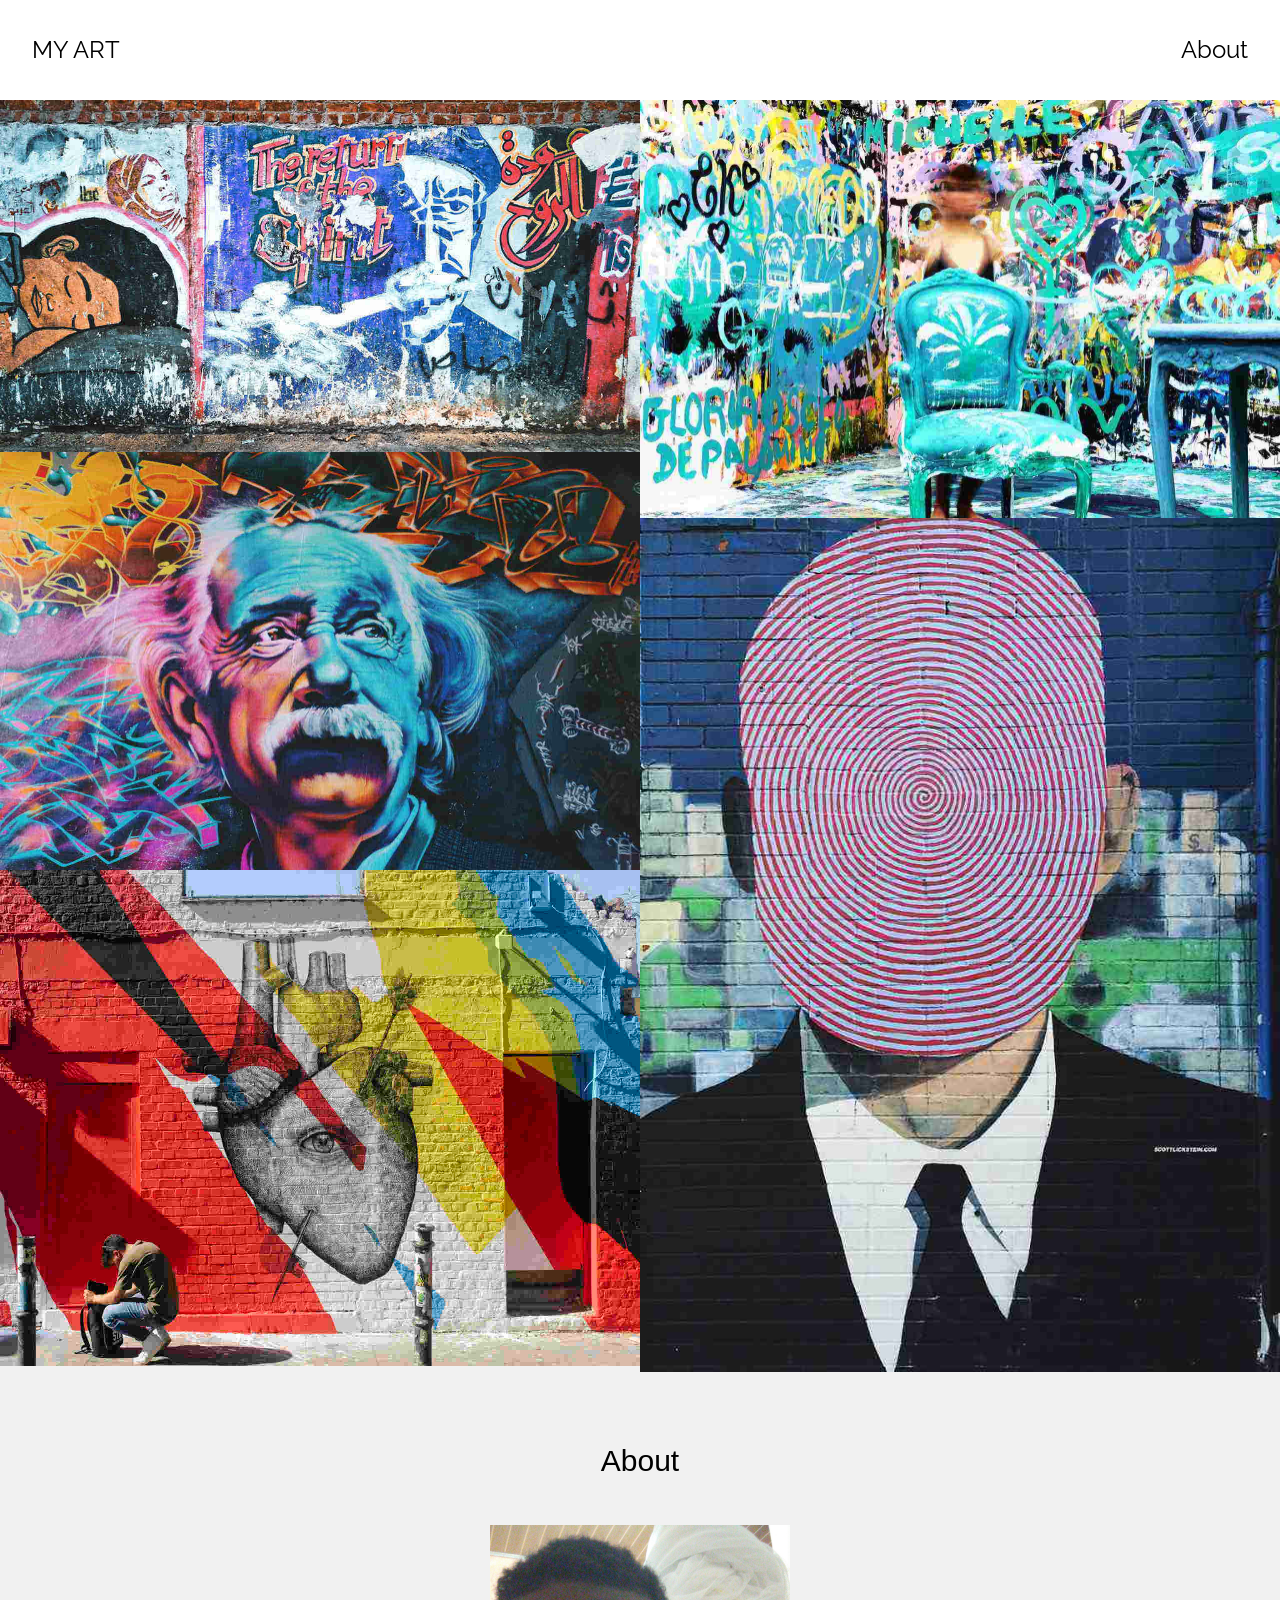
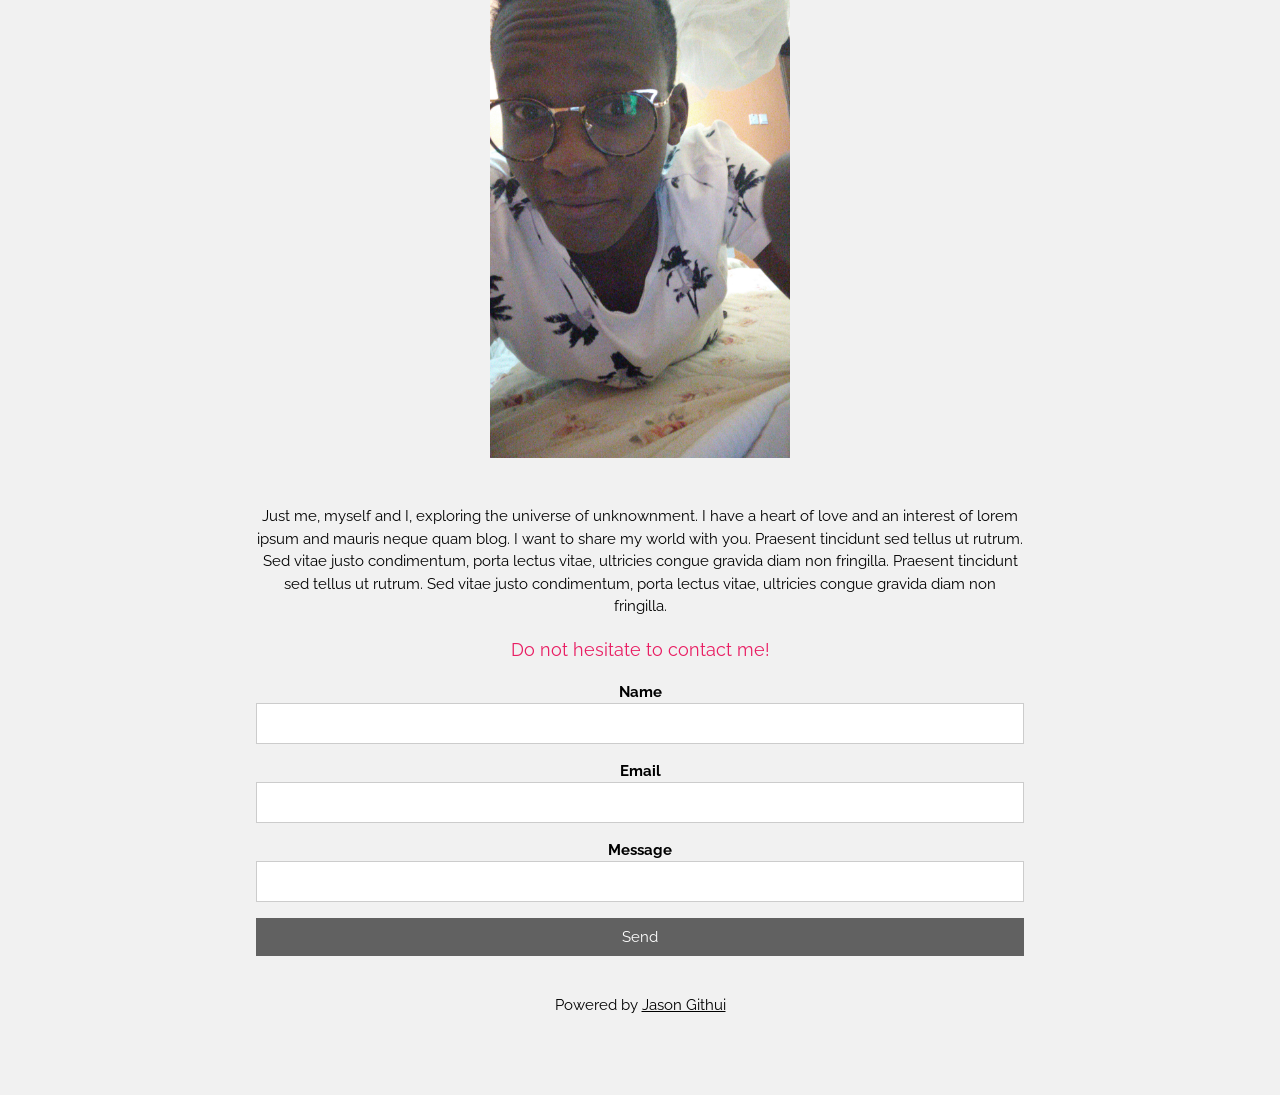
<file: art.html>
<!DOCTYPE html>
<html>
<title>W3.CSS Template</title>
<meta charset="UTF-8">
<meta name="viewport" content="width=device-width, initial-scale=1">
<link rel="stylesheet" href="https://www.w3schools.com/w3css/4/w3.css">
<link href="https://fonts.googleapis.com/css?family=Raleway" rel="stylesheet" type="text/css">
<style>
body {font-family: "Raleway", Arial, sans-serif}
.w3-row img {margin-bottom: -8px}
</style>
<body>

<!-- !PAGE CONTENT! -->
<div class="w3-content" style="max-width:1500px">

  <!-- Header -->
  <header class="w3-container w3-xlarge w3-padding-24">
    <a href="#" class="w3-left w3-button w3-white">MY ART</a>
    <a href="#about" class="w3-right w3-button w3-white">About</a>
  </header>

  <!-- Photo Grid -->
  <div class="img w3-row">
    <div class="img w3-half">
      <img src="art1.jpg" style="width:100%">
      <img src="art2.jpg" style="width:100%">
      <img src="art4.jpg" style="width:100%">
    </div>

    <div class="img w3-half">
      <img src="art.jpg" style="width: 100%;">
      <img src="art3.jpg" style="width: 100%;">
    </div>
  </div>
  
<!-- End Page Content -->
</div>

<!-- Footer / About Section -->
<footer class="w3-light-grey w3-padding-64 w3-center" id="about">
  <h2>About</h2>
  <img src="p.jpeg" class="img w3-image w3-padding-32" width="300" height="300">
  <form style="margin:auto;width:60%" action="/action_page.php" target="_blank">
    <p>Just me, myself and I, exploring the universe of unknownment. I have a heart of love and an interest of lorem ipsum and mauris neque quam blog. I want to share my world with you. Praesent tincidunt sed tellus ut rutrum. Sed vitae justo condimentum, porta lectus vitae, ultricies congue gravida diam non fringilla. Praesent tincidunt sed tellus ut rutrum. Sed vitae justo condimentum, porta lectus vitae, ultricies congue gravida diam non fringilla.</p>
    <p class="w3-large w3-text-pink">Do not hesitate to contact me!</p>
    <div class="w3-section">
      <label><b>Name</b></label>
      <input class="w3-input w3-border" type="text" required name="Name">
    </div>
    <div class="w3-section">
      <label><b>Email</b></label>
      <input class="w3-input w3-border" type="text" required name="Email">
    </div>
    <div class="w3-section">
      <label><b>Message</b></label>
      <input class="w3-input w3-border" required name="Message">
    </div>
    <button type="submit" class="w3-button w3-block w3-dark-grey">Send</button>
  </form>
  <br>
  <p>Powered by <a href="img/g.png" target="_blank" class="img w3-hover-text-green">Jason Githui</a></p>
</footer>
 
</body>
</html>
</file>
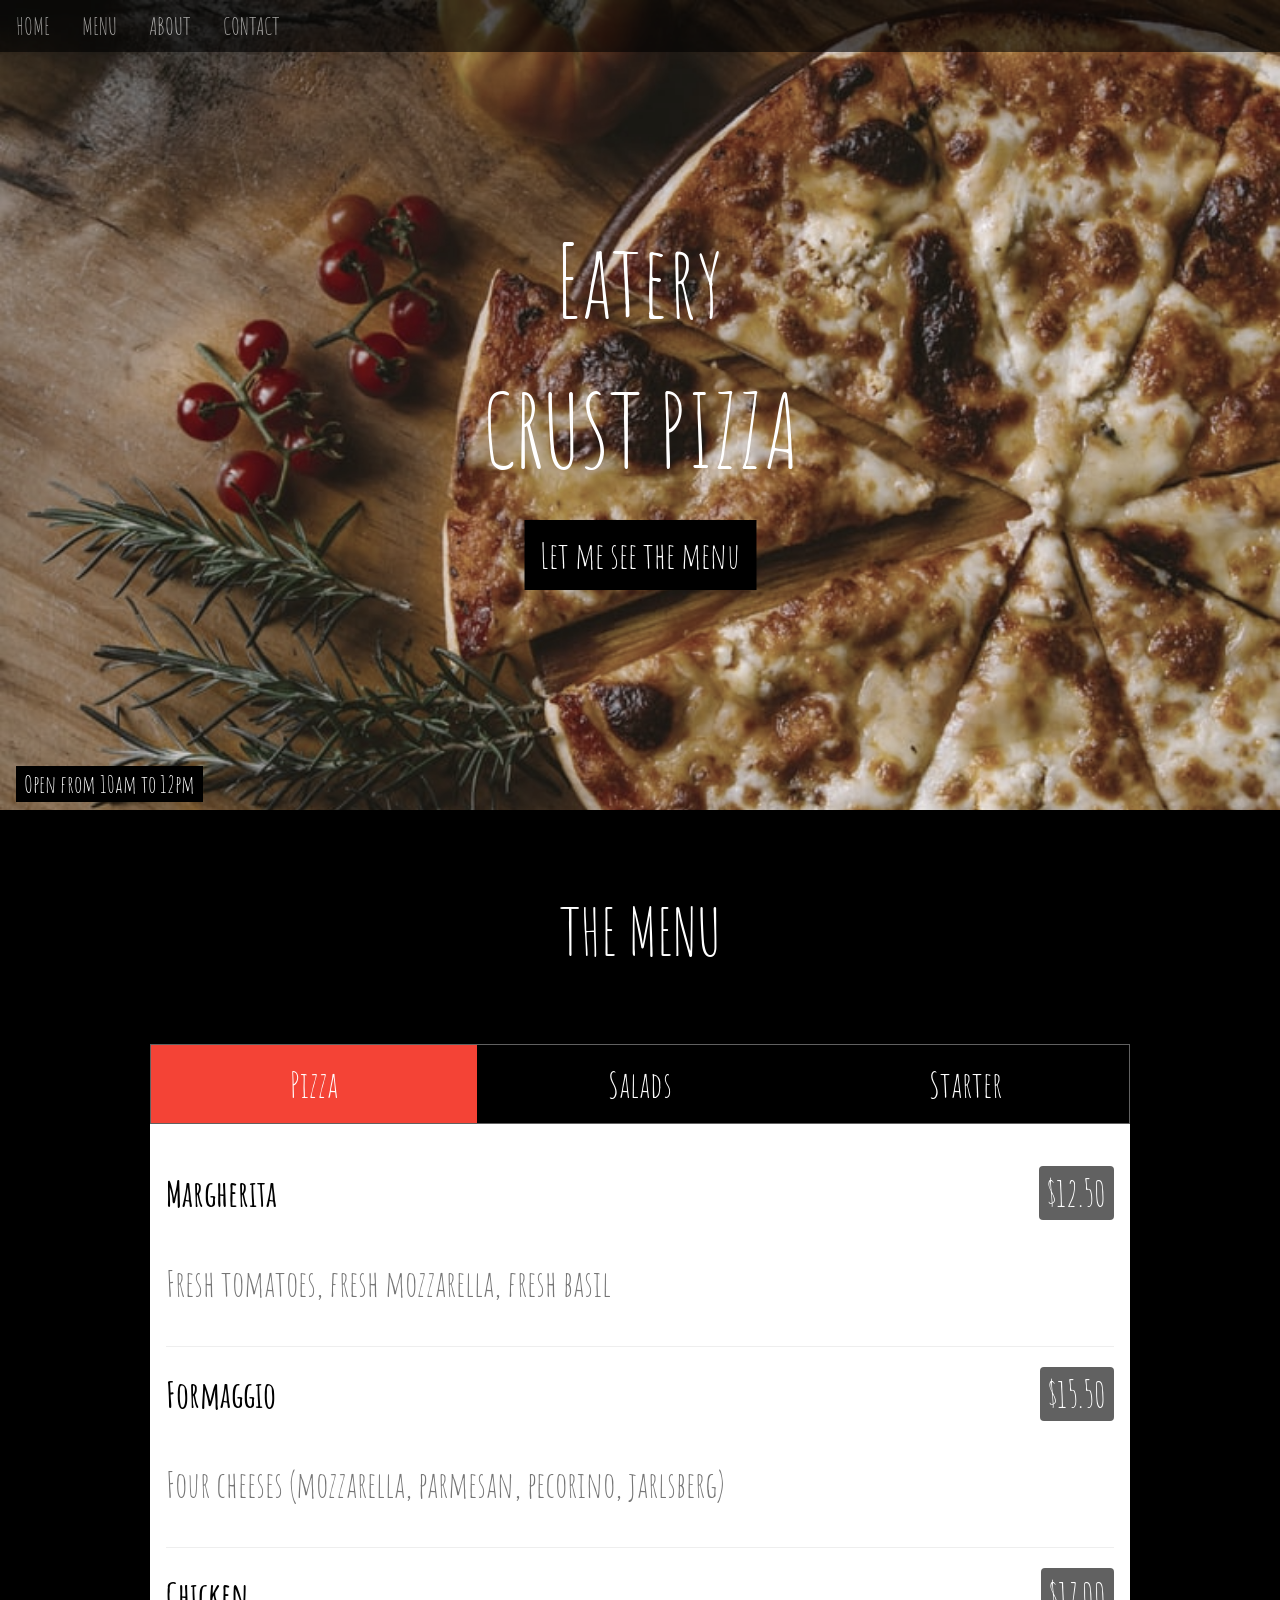
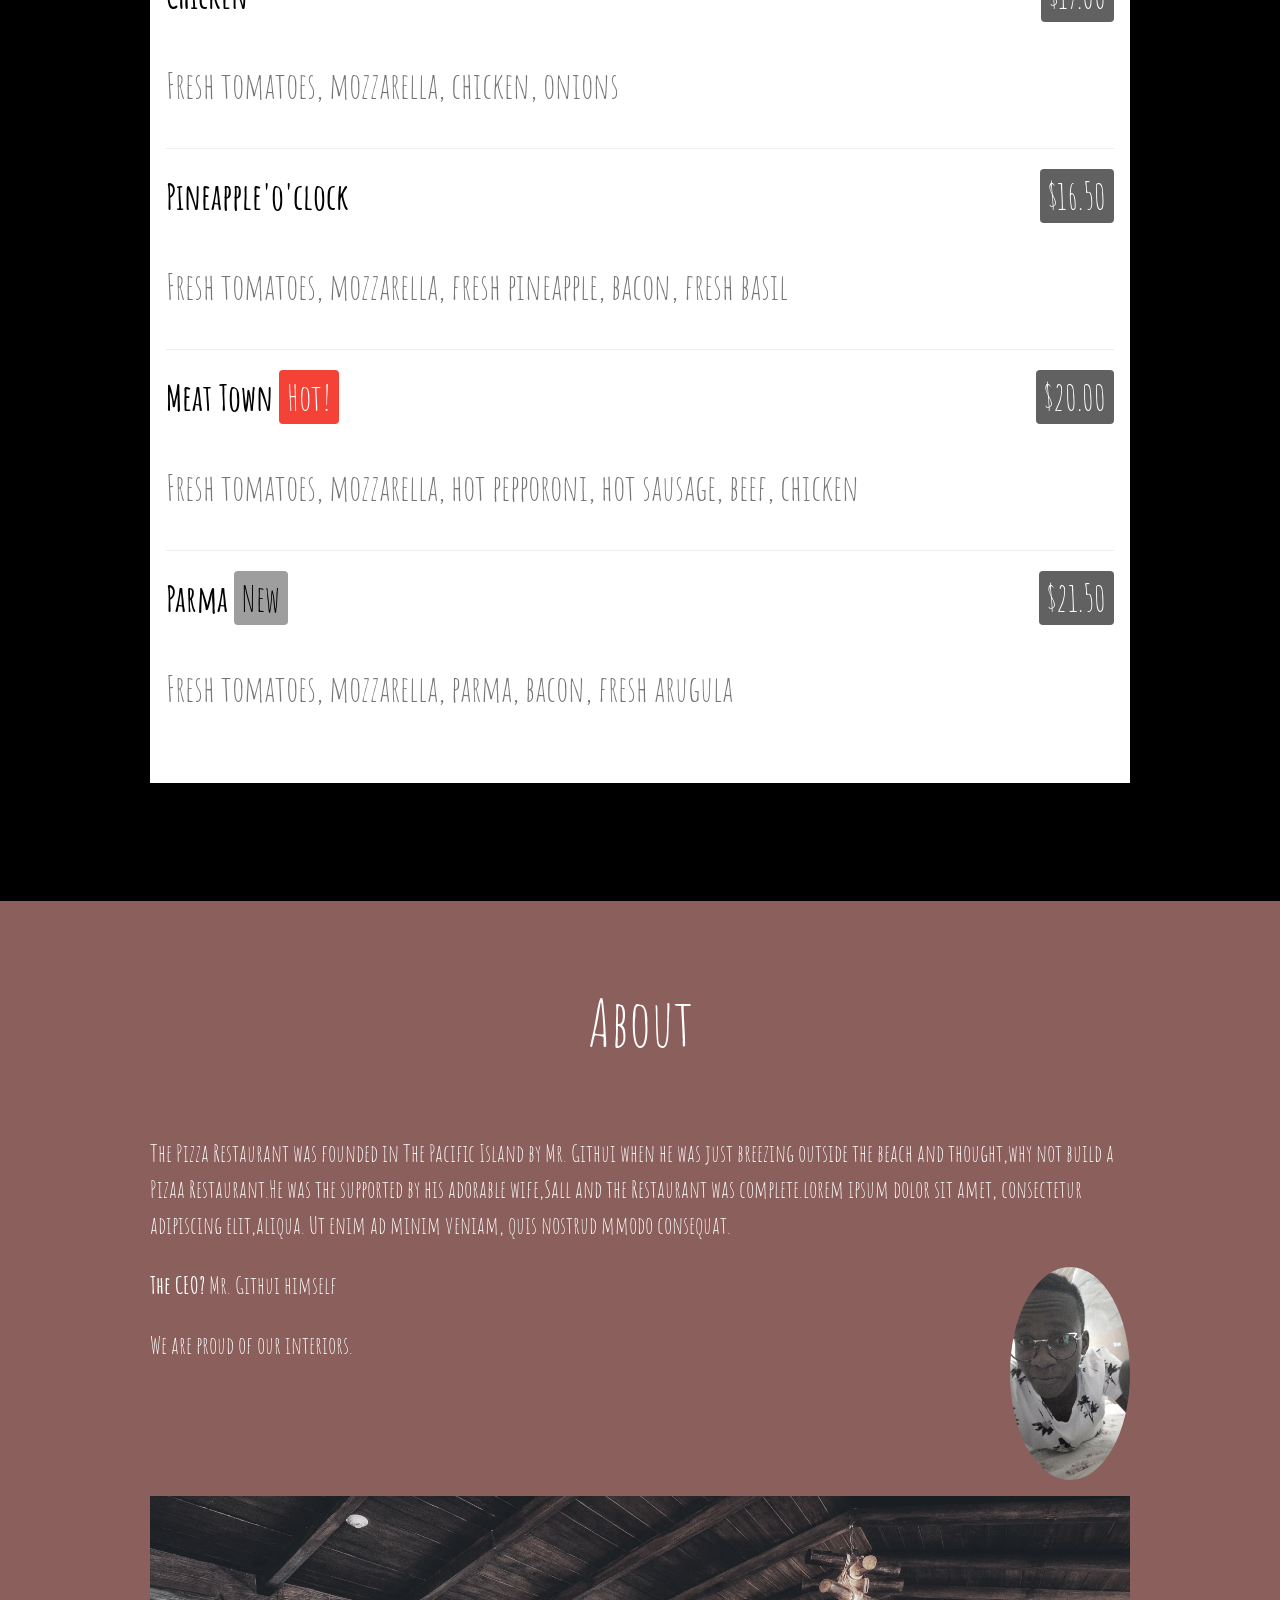
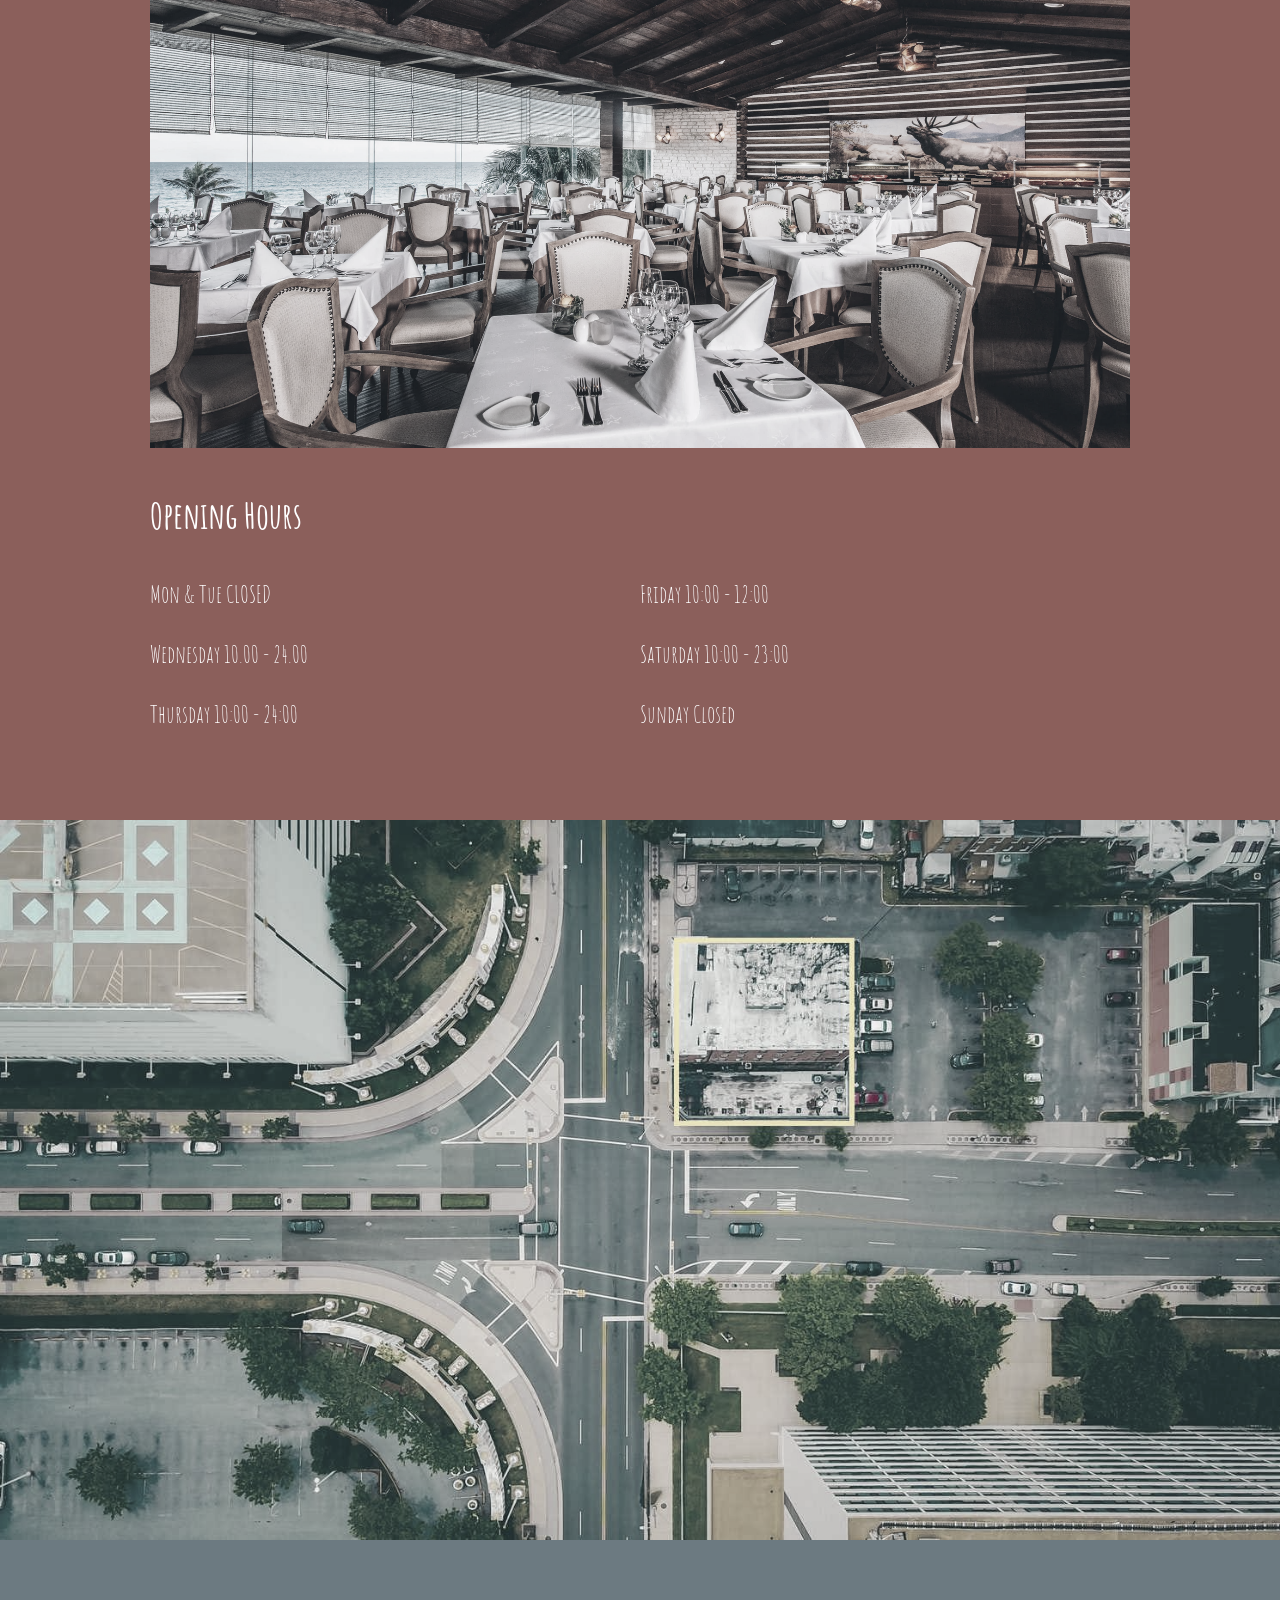
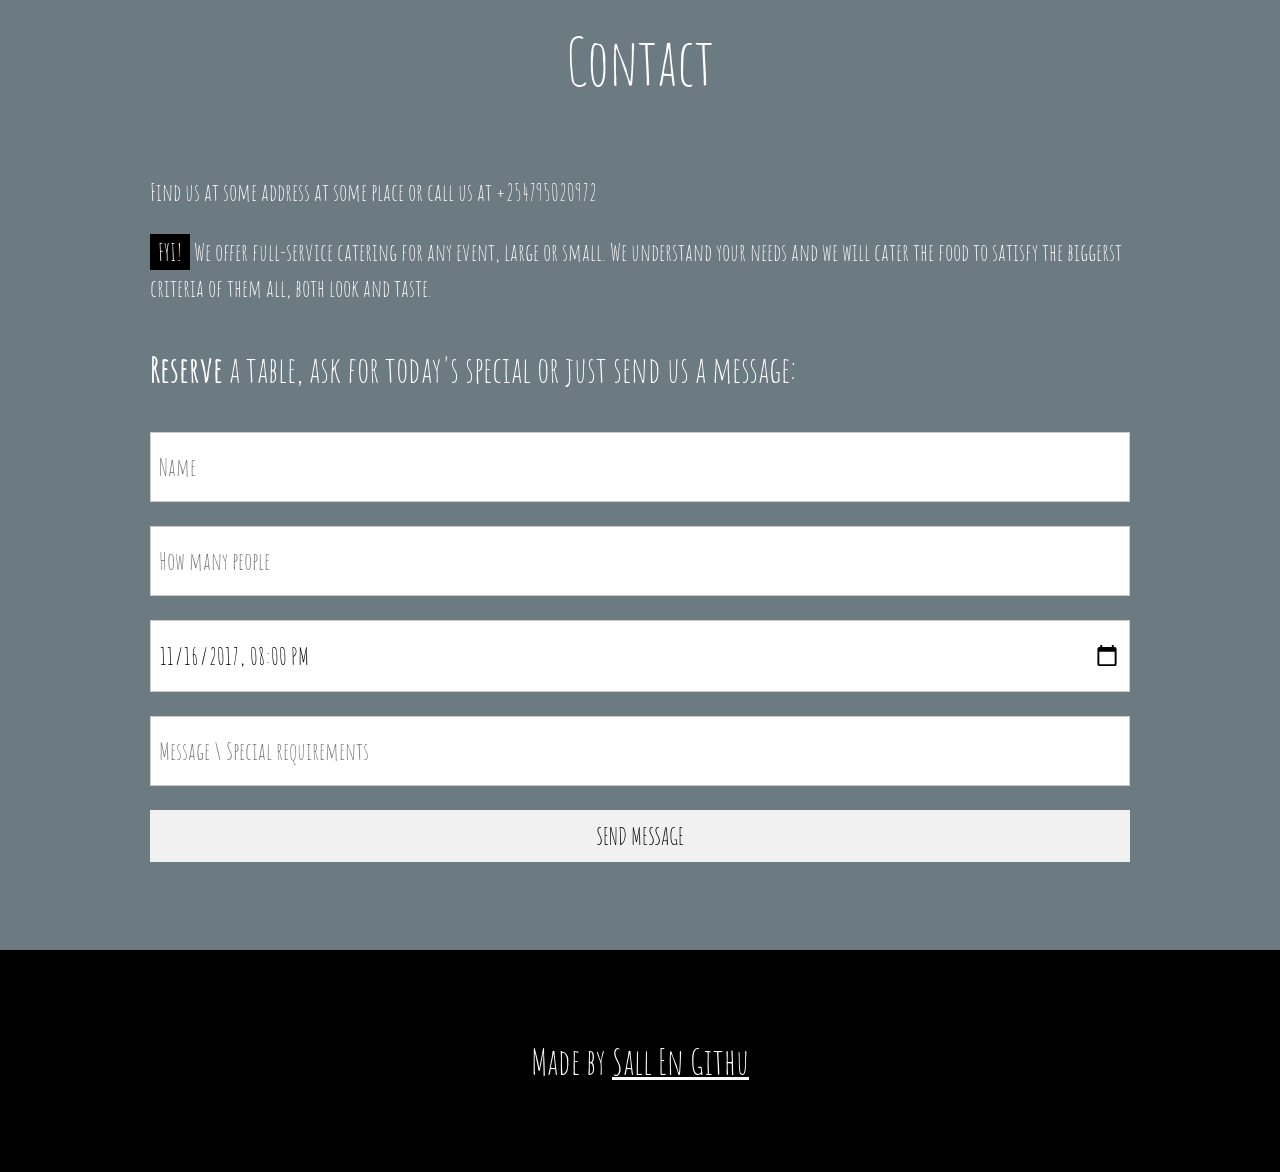
<file: crust.html>
<!DOCTYPE html>
<html>
<title>SAll en GITHU</title>
<meta charset="UTF-8">
<meta name="viewport" content="width=device-width, initial-scale=1">
<link rel="stylesheet" href="https://www.w3schools.com/w3css/4/w3.css">
<link rel="stylesheet" href="https://fonts.googleapis.com/css?family=Amatic+SC">
<link href="crust.css" rel="stylesheet" type="text/css">
<body>

<!-- Navbar (sit on top) -->
<div class="w3-top w3-hide-small">
  <div class="w3-bar w3-xlarge w3-black w3-opacity w3-hover-opacity-off" id="myNavbar">
    <a href="#" class="w3-bar-item w3-button">HOME</a>
    <a href="#menu" class="w3-bar-item w3-button">MENU</a>
    <a href="#about" class="w3-bar-item w3-button">ABOUT</a>
    <a href="#myMap" class="w3-bar-item w3-button">CONTACT</a>
  </div>
</div>
  
<!-- Header with image -->
<header class="bgimg w3-display-container w3-grayscale-min" id="home">
  <div class="w3-display-bottomleft w3-padding">
    <span class="w3-tag w3-xlarge">Open from 10am to 12pm</span>
  </div>
  <div class="w3-display-middle w3-center">
    <span class="w3-text-white w3-hide-small" style="font-size:100px">Eatery<br>CRUST PIZZA</span>
    <span class="w3-text-white w3-hide-large w3-hide-medium" style="font-size:60px"><b>thin<br>CRUST PIZZA</b></span>
    <p><a href="#menu" class="w3-button w3-xxlarge w3-black"><span class="toggle">Let me see the menu</span>
    </a></p>
  </div>
</header>

<!-- Menu Container -->
<div class="w3-container w3-black w3-padding-64 w3-xxlarge" id="menu">
  <div class="w3-content">
  
    <h1 class="w3-center w3-jumbo" style="margin-bottom:64px">THE MENU</h1>
    <div class="w3-row w3-center w3-border w3-border-dark-grey">
      <a href="javascript:void(0)" onclick="openMenu(event, 'Pizza');" id="myLink">
        <div class="w3-col s4 tablink w3-padding-large w3-hover-red">Pizza</div>
      </a>
      <a href="javascript:void(0)" onclick="openMenu(event, 'Pasta');">
        <div class="w3-col s4 tablink w3-padding-large w3-hover-red">Salads</div>
      </a>
      <a href="javascript:void(0)" onclick="openMenu(event, 'Starter');">
        <div class="w3-col s4 tablink w3-padding-large w3-hover-red">Starter</div>
      </a>
    </div>

    <div id="Pizza" class="w3-container menu w3-padding-32 w3-white">
      <h1><b>Margherita</b> <span class="w3-right w3-tag w3-dark-grey w3-round">$12.50</span></h1>
      <p class="w3-text-grey">Fresh tomatoes, fresh mozzarella, fresh basil</p>
      <hr>
   
      <h1><b>Formaggio</b> <span class="w3-right w3-tag w3-dark-grey w3-round">$15.50</span></h1>
      <p class="w3-text-grey">Four cheeses (mozzarella, parmesan, pecorino, jarlsberg)</p>
      <hr>
      
      <h1><b>Chicken</b> <span class="w3-right w3-tag w3-dark-grey w3-round">$17.00</span></h1>
      <p class="w3-text-grey">Fresh tomatoes, mozzarella, chicken, onions</p>
      <hr>

      <h1><b>Pineapple'o'clock</b> <span class="w3-right w3-tag w3-dark-grey w3-round">$16.50</span></h1>
      <p class="w3-text-grey">Fresh tomatoes, mozzarella, fresh pineapple, bacon, fresh basil</p>
      <hr>

      <h1><b>Meat Town</b> <span class="w3-tag w3-red w3-round">Hot!</span><span class="w3-right w3-tag w3-dark-grey w3-round">$20.00</span></h1>
      <p class="w3-text-grey">Fresh tomatoes, mozzarella, hot pepporoni, hot sausage, beef, chicken</p>
      <hr>

      <h1><b>Parma</b> <span class="w3-tag w3-grey w3-round">New</span><span class="w3-right w3-tag w3-dark-grey w3-round">$21.50</span></h1>
      <p class="w3-text-grey">Fresh tomatoes, mozzarella, parma, bacon, fresh arugula</p>
    </div>

    <div id="Pasta" class="w3-container menu w3-padding-32 w3-white">
      <h1><b>Lasagna</b> <span class="w3-tag w3-grey w3-round">Popular</span> <span class="w3-right w3-tag w3-dark-grey w3-round">$13.50</span></h1>
      <p class="w3-text-grey">Special sauce, mozzarella, parmesan, ground beef</p>
      <hr>
   
      <h1><b>Ravioli</b> <span class="w3-right w3-tag w3-dark-grey w3-round">$14.50</span></h1>
      <p class="w3-text-grey">Ravioli filled with cheese</p>
      <hr>
      
      <h1><b>Spaghetti Classica</b> <span class="w3-right w3-tag w3-dark-grey w3-round">$11.00</span></h1>
      <p class="w3-text-grey">Fresh tomatoes, onions, ground beef</p>
      <hr>

      <h1><b>Seafood pasta</b> <span class="w3-right w3-tag w3-dark-grey w3-round">$25.50</span></h1>
      <p class="w3-text-grey">Salmon, shrimp, lobster, garlic</p>
    </div>


    <div id="Starter" class="w3-container menu w3-padding-32 w3-white">
      <h1><b>Today's Soup</b> <span class="w3-tag w3-grey w3-round">Seasonal</span><span class="w3-right w3-tag w3-dark-grey w3-round">$5.50</span></h1>
      <p class="w3-text-grey">Ask the waiter</p>
      <hr>
   
      <h1><b>Bruschetta</b> <span class="w3-right w3-tag w3-dark-grey w3-round">$8.50</span></h1>
      <p class="w3-text-grey">Bread with pesto, tomatoes, onion, garlic</p>
      <hr>
      
      <h1><b>Garlic bread</b> <span class="w3-right w3-tag w3-dark-grey w3-round">$9.50</span></h1>
      <p class="w3-text-grey">Grilled ciabatta, garlic butter, onions</p>
      <hr>
      
      <h1><b>Tomozzarella</b> <span class="w3-right w3-tag w3-dark-grey w3-round">$10.50</span></h1>
      <p class="w3-text-grey">Tomatoes and mozzarella</p>
    </div><br>

  </div>
</div>

<!-- About Container -->
<div class="w3-container w3-padding-64 w3-red w3-grayscale w3-xlarge" id="about">
  <div class="w3-content">
    <h1 class="w3-center w3-jumbo" style="margin-bottom:64px">About</h1>
    <p>The Pizza Restaurant was founded in The Pacific Island by Mr. Githui when he was just breezing outside the beach and thought,why not build a Pizaa Restaurant.He was the supported by his adorable wife,Sall and the Restaurant was complete.lorem ipsum dolor sit amet, consectetur adipiscing elit,aliqua. Ut enim ad minim veniam, quis nostrud mmodo consequat.</p>
    <p><strong>The CEO?</strong> Mr. Githui himself<img src="img/p.jpeg" style="width:120px" class="w3-circle w3-right" alt="Chef"></p>
    <p>We are proud of our interiors.</p>
    <p><img src="img/rest.jpeg" style="width:100%" class="rstimg w3-margin-top w3-margin-bottom" alt="Restaurant"></p>
    <h1><b>Opening Hours</b></h1>
    
    <div class="w3-row">
      <div class="w3-col s6">
        <p>Mon & Tue CLOSED</p>
        <p>Wednesday 10.00 - 24.00</p>
        <p>Thursday 10:00 - 24:00</p>
      </div>
      <div class="w3-col s6">
        <p>Friday 10:00 - 12:00</p>
        <p>Saturday 10:00 - 23:00</p>
        <p>Sunday Closed</p>
      </div>
    </div>
    
  </div>
</div>

<!-- Image of location/map -->
<img src="img/map.jpg" class="mpimg w3-greyscale" style="width:100%;" id="myMap">



<!-- Contact -->
<div class="w3-container w3-padding-64 w3-blue-grey w3-grayscale-min w3-xlarge">
  <div class="w3-content">
    <h1 class="w3-center w3-jumbo" style="margin-bottom:64px">Contact</h1>
    <p>Find us at some address at some place or call us at +254795020972</p>
    <p><span class="w3-tag">FYI!</span> We offer full-service catering for any event, large or small. We understand your needs and we will cater the food to satisfy the biggerst criteria of them all, both look and taste.</p>
    <p class="w3-xxlarge"><strong>Reserve</strong> a table, ask for today's special or just send us a message:</p>
    <form action="/action_page.php" target="_blank">
      <p><input class="w3-input w3-padding-16 w3-border" type="text" placeholder="Name" required name="Name"></p>
      <p><input class="w3-input w3-padding-16 w3-border" type="number" placeholder="How many people" required name="People"></p>
      <p><input class="w3-input w3-padding-16 w3-border" type="datetime-local" placeholder="Date and time" required name="date" value="2017-11-16T20:00"></p>
      <p><input class="w3-input w3-padding-16 w3-border" type="text" placeholder="Message \ Special requirements" required name="Message"></p>
      <p><button class="w3-button w3-light-grey w3-block" type="submit">SEND MESSAGE</button></p>
    </form>
  </div>
</div>

<!-- Footer -->
<footer class="w3-center w3-black w3-padding-48 w3-xxlarge">
  <p>Made by <a href="img/g.png" title="W3.CSS" target="_blank" class="w3-hover-text-green">Sall En Githu</a></p>
</footer>

<script>
// Tabbed Menu
function openMenu(evt, menuName) {
  var i, x, tablinks;
  x = document.getElementsByClassName("menu");
  for (i = 0; i < x.length; i++) {
     x[i].style.display = "none";
  }
  tablinks = document.getElementsByClassName("tablink");
  for (i = 0; i < x.length; i++) {
     tablinks[i].className = tablinks[i].className.replace(" w3-red", "");
  }
  document.getElementById(menuName).style.display = "block";
  evt.currentTarget.firstElementChild.className += " w3-red";
}
document.getElementById("myLink").click();
</script>

</body>
</html>
</file>
<file: crust.css>
body, html {height: 100%}
body,h1,h2,h3,h4,h5,h6 {font-family: "Amatic SC", sans-serif}
.menu {display: none}
.bgimg {
  background-repeat: no-repeat;
  background-size: cover;
  background-image: url("img/pizaa.jpeg");
  min-height: 90%;
}
.toggle {
    animation: bounce 2s infinite;
}
</file>
